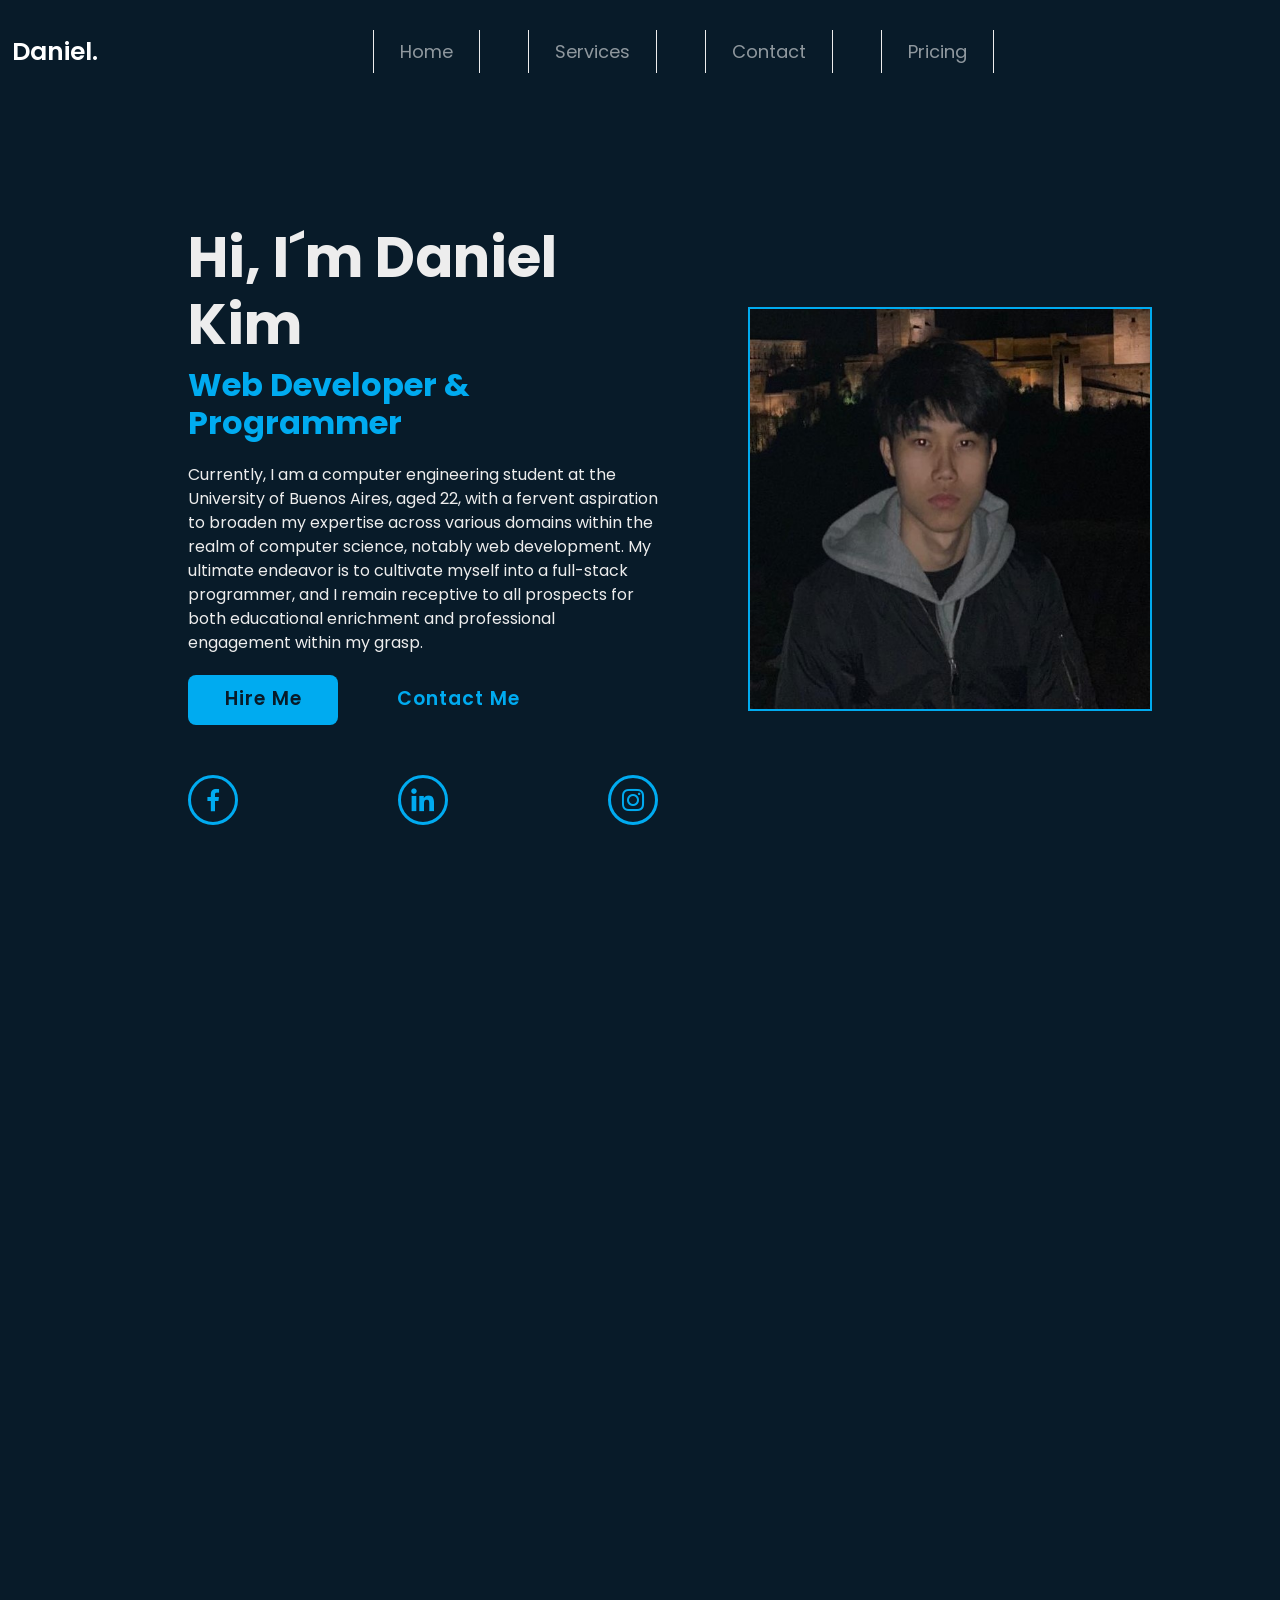
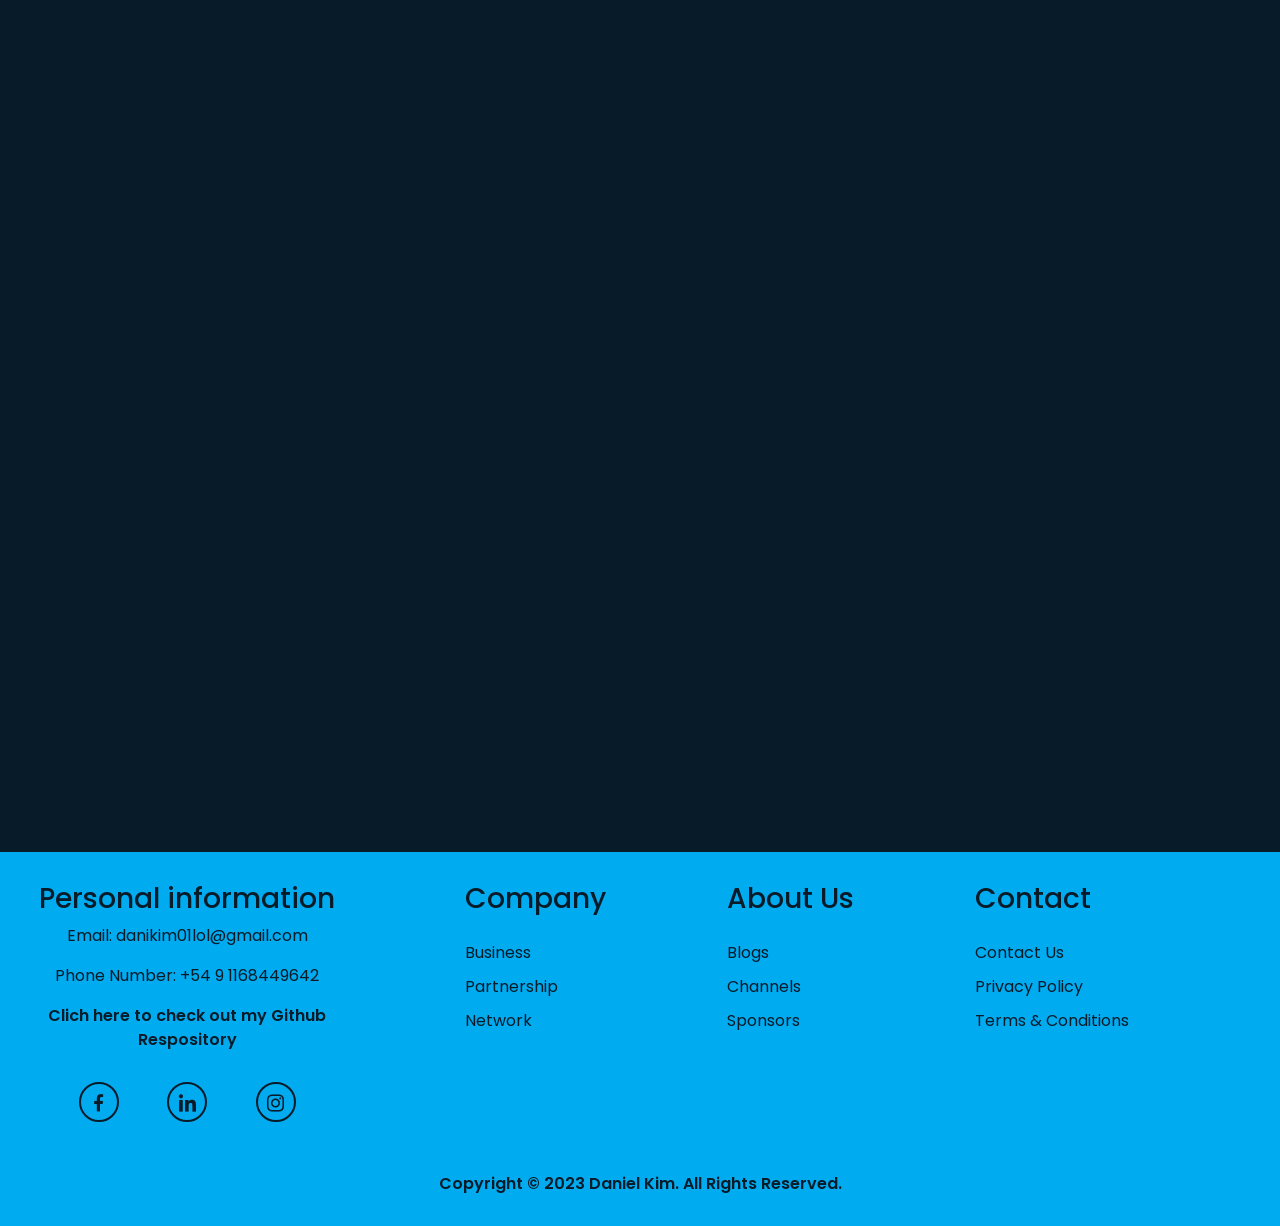
<file: index.html>
<!DOCTYPE html>
<html lang="en">
  <head>
    <meta charset="UTF-8" />
    <meta name="viewport" content="width=device-width, initial-scale=1.0" />
    <meta
      name="description"
      content="Daniel Kim is a computer engineering student at the University of Buenos Aires, aged 22, with a fervent aspiration to broaden his expertise across various domains within the realm of computer science, notably web development."
    />
    <meta
      name="keywords"
      content="Innovative Solutions, Business Empowerment, Growth Strategies,Professional Services"
    />
    <link
      href="https://unpkg.com/boxicons@2.1.4/css/boxicons.min.css"
      rel="stylesheet"
    />
    <link rel="stylesheet" href="bootstrap/bootstrap.css" />
    <link href="https://unpkg.com/aos@2.3.1/dist/aos.css" rel="stylesheet" />
    <link rel="stylesheet" href="css/styles.css" />
    <title>Home - DanielKim</title>
  </head>
  <body>
    <header>
      <nav
        class="navbar navbar-expand-md bg-transparent navbar-dark navbar-container"
      >
        <div class="container-fluid">
          <a class="navbar-brand logo mx-auto" href="index.html">
            <span>Daniel.</span>
          </a>
          <button
            class="navbar-toggler"
            type="button"
            data-bs-toggle="collapse"
            data-bs-target="#navbarSupportedContent"
            aria-controls="navbarSupportedContent"
            aria-expanded="false"
            aria-label="Toggle navigation"
          >
            <span class="navbar-toggler-icon"></span>
          </button>
          <div
            class="collapse navbar-collapse justify-content-center"
            id="navbarSupportedContent"
          >
            <ul class="navbar-nav ml-auto d-flex mi_navbar">
              <li class="nav-item mx-4">
                <a class="nav-link mx-md-2" href="index.html">Home</a>
              </li>
              <li class="nav-item mx-4">
                <a class="nav-link mx-md-2" href="services.html">Services</a>
              </li>
              <li class="nav-item mx-4">
                <a class="nav-link mx-md-2" href="contact.html">Contact</a>
              </li>
              <li class="nav-item mx-4">
                <a class="nav-link mx-md-2" href="pricing.html">Pricing</a>
              </li>
            </ul>
          </div>
        </div>
      </nav>
    </header>

    <main class="home">
      <div class="home__container">
        <div class="home__content">
          <h1>Hi, I´m Daniel Kim</h1>
          <h2>Web Developer & Programmer</h2>
          <p>
            Currently, I am a computer engineering student at the University of
            Buenos Aires, aged 22, with a fervent aspiration to broaden my
            expertise across various domains within the realm of computer
            science, notably web development. My ultimate endeavor is to
            cultivate myself into a full-stack programmer, and I remain
            receptive to all prospects for both educational enrichment and
            professional engagement within my grasp.
          </p>
          <div class="btn-box">
            <a href="contact.html">Hire Me</a>
            <a href="contact.html">Contact Me</a>
          </div>
          <div class="social-media">
            <a
              href="https://www.facebook.com/profile.php?id=100007780788058"
              target="_blank"
              ><i class="bx bxl-facebook"></i
            ></a>
            <a
              href="https://www.linkedin.com/in/daniel-kim-04999a240/"
              target="_blank"
              ><i class="bx bxl-linkedin"></i
            ></a>
            <a href="https://www.instagram.com/dan.t.kim/" target="_blank"
              ><i class="bx bxl-instagram"></i
            ></a>
          </div>
        </div>

        <div id="prof-pic">
          <img src="imagenes/prof-pic-me.JPG" alt="my profile picture" />
        </div>
      </div>

      <section data-aos="fade-up" data-aos-duration="3000">
        <h2>Some of my Projects</h2>
        <div class="my-projects">
          <div class="project">
            <div>
              <span><i class="bx bx-bitcoin"></i></span>
              <h3>Bitcoin Node</h3>
              <p>
                The main objective of this development project is to implement a
                Bitcoin Node with specific functionalities outlined in this
                statement, following Bitcoin development guidelines and
                specifications. The secondary objective of the project is to
                create a medium-scale real software project while applying good
                software development practices, including deliveries and reviews
                using a version control system.
              </p>
            </div>
            <a href="https://github.com/Danikim01/Bitcoin" target="_blank"
              >More <i class="bx bx-chevrons-right"></i
            ></a>
          </div>

          <div class="project">
            <div>
              <span><i class="bx bx-file-blank"></i></span>
              <h3>File System</h3>
              <p>
                Most computer users have had to deal with the high-level concept
                of what a file system is. While the concept may seem easy to
                grasp, it can sometimes be challenging for non-expert users to
                understand. A file system allows users to organize their data so
                that it persists over a long period of time. The following
                project consists of a simple implementation of a file system in
                C.
              </p>
            </div>
            <a
              href="https://github.com/Danikim01/sisop-fiuba/tree/entrega_filesystem"
              target="_blank"
              >More <i class="bx bx-chevrons-right"></i
            ></a>
          </div>

          <div class="project">
            <div>
              <span><i class="bx bxs-memory-card"></i></span>
              <h3>Malloc</h3>
              <p>
                The core topic of memory management revolves around the proper
                way to represent it. Physical memory can be envisioned as an
                array of memory addresses laid out one after the other. This
                term paper involves a potential implementation of the malloc
                function in C.
              </p>
            </div>
            <a
              href="https://github.com/Danikim01/sisop-fiuba/tree/entrega_malloc"
              target="_blank"
              >More <i class="bx bx-chevrons-right"></i
            ></a>
          </div>

          <div class="project">
            <div>
              <span><i class="bx bxs-terminal"></i></span>
              <h3>Shell</h3>
              <p>
                This project focuses on creating a basic shell program in C,
                often referred to as a "Command Line Interface" or "Shell." A
                shell is a crucial component of any operating system, providing
                users with a text-based interface to interact with the system's
                resources and execute commands. Provides a hands-on experience
                in system programming, C programming, and understanding
                operating system concepts.
              </p>
            </div>
            <a
              href="https://github.com/Danikim01/sisop-fiuba/tree/entrega_sched"
              target="_blank"
              >More <i class="bx bx-chevrons-right"></i
            ></a>
          </div>

          <div class="project">
            <div>
              <span><i class="bx bx-calendar"></i></span>
              <h3>Scheduling</h3>
              <p>
                When there are multiple tasks to be performed, how do you decide
                which one to do first? There must be a mechanism in place that
                allows for the allocation of CPU time to each process. The
                period of time that the kernel assigns to a process is referred
                to as a "time slice" or "time quantum." This project involves a
                simple implementation of the scheduling mechanism in C.
              </p>
            </div>

            <a
              href="https://github.com/Danikim01/sisop-fiuba/tree/entrega_sched"
              target="_blank"
              >More <i class="bx bx-chevrons-right"></i
            ></a>
          </div>

          <div class="project">
            <div>
              <span><i class="bx bxs-game"></i></span>
              <h3>Game</h3>
              <p>
                You know that everyone likes to play, I won't tell you much
                more... explore and have fun!
              </p>
            </div>
            <a href="https://github.com/Danikim01/TP_2---Algo1" target="_blank"
              >More <i class="bx bx-chevrons-right"></i
            ></a>
          </div>
        </div>
      </section>
    </main>

    <footer>
      <section id="footer-info-section">
        <div class="personal-info">
          <h3>Personal information</h3>
          <p>Email: danikim01lol@gmail.com</p>
          <p>Phone Number: +54 9 1168449642</p>
          <a
            href="https://github.com/Danikim01?tab=repositories"
            target="_blank"
            >Clich here to check out my Github Respository</a
          >
          <div class="footer__social-media">
            <a
              href="https://www.facebook.com/profile.php?id=100007780788058"
              target="_blank"
              ><i class="bx bxl-facebook"></i
            ></a>
            <a
              href="https://www.linkedin.com/in/daniel-kim-04999a240/"
              target="_blank"
              ><i class="bx bxl-linkedin"></i
            ></a>
            <a href="https://www.instagram.com/dan.t.kim/" target="_blank"
              ><i class="bx bxl-instagram"></i
            ></a>
          </div>
        </div>

        <div class="footer-subsection-container">
          <div class="footer__subsection">
            <h3>Company</h3>
            <a href="">Business</a>
            <a href="">Partnership</a>
            <a href="">Network</a>
          </div>
          <div class="footer__subsection">
            <h3>About Us</h3>
            <a href="">Blogs</a>
            <a href="">Channels</a>
            <a href="">Sponsors</a>
          </div>
          <div class="footer__subsection">
            <h3>Contact</h3>
            <a href="">Contact Us</a>
            <a href="">Privacy Policy</a>
            <a href="">Terms & Conditions</a>
          </div>
        </div>
      </section>

      <div id="copyright">
        Copyright © 2023 Daniel Kim. All Rights Reserved.
      </div>
    </footer>

    <script src="js/bootstrap.js"></script>
    <script src="https://unpkg.com/aos@2.3.1/dist/aos.js"></script>
    <script>
      AOS.init();
    </script>
  </body>
</html>
</file>
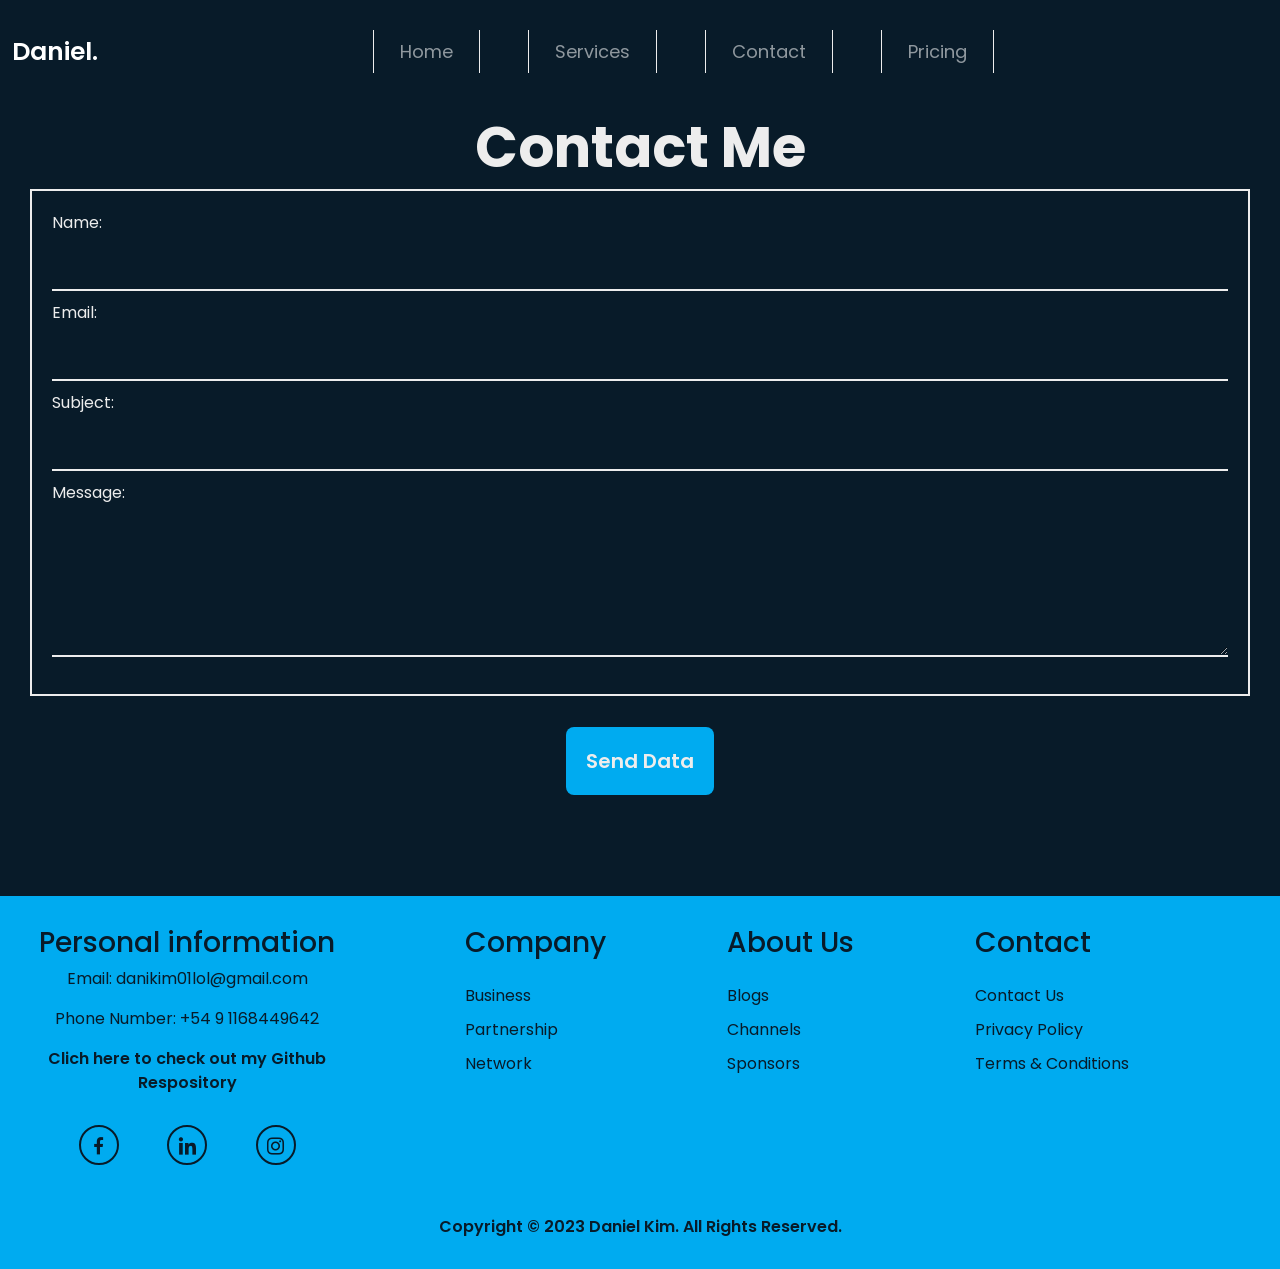
<file: contact.html>
<!DOCTYPE html>
<html lang="en">
  <head>
    <meta charset="UTF-8" />
    <meta name="viewport" content="width=device-width, initial-scale=1.0" />
    <meta
      name="description"
      content="Contact us today for inquiries, collaborations, or any questions you may have. Our team is ready to assist you in any way possible."
    />
    <meta
      name="keywords"
      content="Contact, Inquiries, Collaboration, Questions, Assistance, Contact Us, Get in touch, Contact information, Reach out, Contact form"
    />
    <link
      rel="stylesheet"
      href="https://cdnjs.cloudflare.com/ajax/libs/font-awesome/5.15.1/css/all.min.css"
    />
    <link
      href="https://unpkg.com/boxicons@2.1.4/css/boxicons.min.css"
      rel="stylesheet"
    />
    <link rel="stylesheet" href="bootstrap/bootstrap.css" />
    <link href="https://unpkg.com/aos@2.3.1/dist/aos.css" rel="stylesheet" />
    <link rel="stylesheet" href="css/styles.css" />
    <title>Contact me</title>
  </head>
  <body>
    <header>
      <nav
        class="navbar navbar-expand-md bg-transparent navbar-dark navbar-container"
      >
        <div class="container-fluid">
          <a class="navbar-brand logo mx-auto" href="index.html">
            <span>Daniel.</span>
          </a>
          <button
            class="navbar-toggler"
            type="button"
            data-bs-toggle="collapse"
            data-bs-target="#navbarSupportedContent"
            aria-controls="navbarSupportedContent"
            aria-expanded="false"
            aria-label="Toggle navigation"
          >
            <span class="navbar-toggler-icon"></span>
          </button>
          <div
            class="collapse navbar-collapse justify-content-center"
            id="navbarSupportedContent"
          >
            <ul class="navbar-nav ml-auto d-flex mi_navbar">
              <li class="nav-item mx-4">
                <a class="nav-link mx-md-2" href="index.html">Home</a>
              </li>
              <li class="nav-item mx-4">
                <a class="nav-link mx-md-2" href="services.html">Services</a>
              </li>
              <li class="nav-item mx-4">
                <a class="nav-link mx-md-2" href="contact.html">Contact</a>
              </li>
              <li class="nav-item mx-4">
                <a class="nav-link mx-md-2" href="pricing.html">Pricing</a>
              </li>
            </ul>
          </div>
        </div>
      </nav>
    </header>

    <main
      class="contact-main"
      data-aos="fade-down"
      data-aos-easing="linear"
      data-aos-duration="1500"
    >
      <h1>Contact Me</h1>
      <div class="contact-main__info-container"></div>
      <form action="">
        <div>
          <div><label for="nombre">Name:</label></div>
          <div>
            <input type="text" id="nombre" name="nombre" class="text-input" />
          </div>
        </div>

        <div>
          <div><label for="email">Email:</label></div>
          <div>
            <input type="email" id="email" name="email" class="text-input" />
          </div>
        </div>

        <div>
          <div><label for="subject">Subject:</label></div>
          <div>
            <input type="text" id="subject" name="subject" class="text-input" />
          </div>
        </div>

        <div>
          <div><label for="mensaje">Message:</label></div>
          <div>
            <textarea id="mensaje" cols="94" rows="5"></textarea>
          </div>
        </div>
      </form>
      <div id="send-data-btn"><a href="">Send Data</a></div>
    </main>

    <footer>
      <section id="footer-info-section">
        <div class="personal-info">
          <h3>Personal information</h3>
          <p>Email: danikim01lol@gmail.com</p>
          <p>Phone Number: +54 9 1168449642</p>
          <a
            href="https://github.com/Danikim01?tab=repositories"
            target="_blank"
            >Clich here to check out my Github Respository</a
          >
          <div class="footer__social-media">
            <a
              href="https://www.facebook.com/profile.php?id=100007780788058"
              target="_blank"
              ><i class="bx bxl-facebook"></i
            ></a>
            <a
              href="https://www.linkedin.com/in/daniel-kim-04999a240/"
              target="_blank"
              ><i class="bx bxl-linkedin"></i
            ></a>
            <a href="https://www.instagram.com/dan.t.kim/" target="_blank"
              ><i class="bx bxl-instagram"></i
            ></a>
          </div>
        </div>

        <div class="footer-subsection-container">
          <div class="footer__subsection">
            <h3>Company</h3>
            <a href="">Business</a>
            <a href="">Partnership</a>
            <a href="">Network</a>
          </div>
          <div class="footer__subsection">
            <h3>About Us</h3>
            <a href="">Blogs</a>
            <a href="">Channels</a>
            <a href="">Sponsors</a>
          </div>
          <div class="footer__subsection">
            <h3>Contact</h3>
            <a href="">Contact Us</a>
            <a href="">Privacy Policy</a>
            <a href="">Terms & Conditions</a>
          </div>
        </div>
      </section>

      <div id="copyright">
        Copyright © 2023 Daniel Kim. All Rights Reserved.
      </div>
    </footer>

    <script src="js/bootstrap.js"></script>
    <script src="https://unpkg.com/aos@2.3.1/dist/aos.js"></script>
    <script>
      AOS.init();
    </script>
  </body>
</html>
</file>
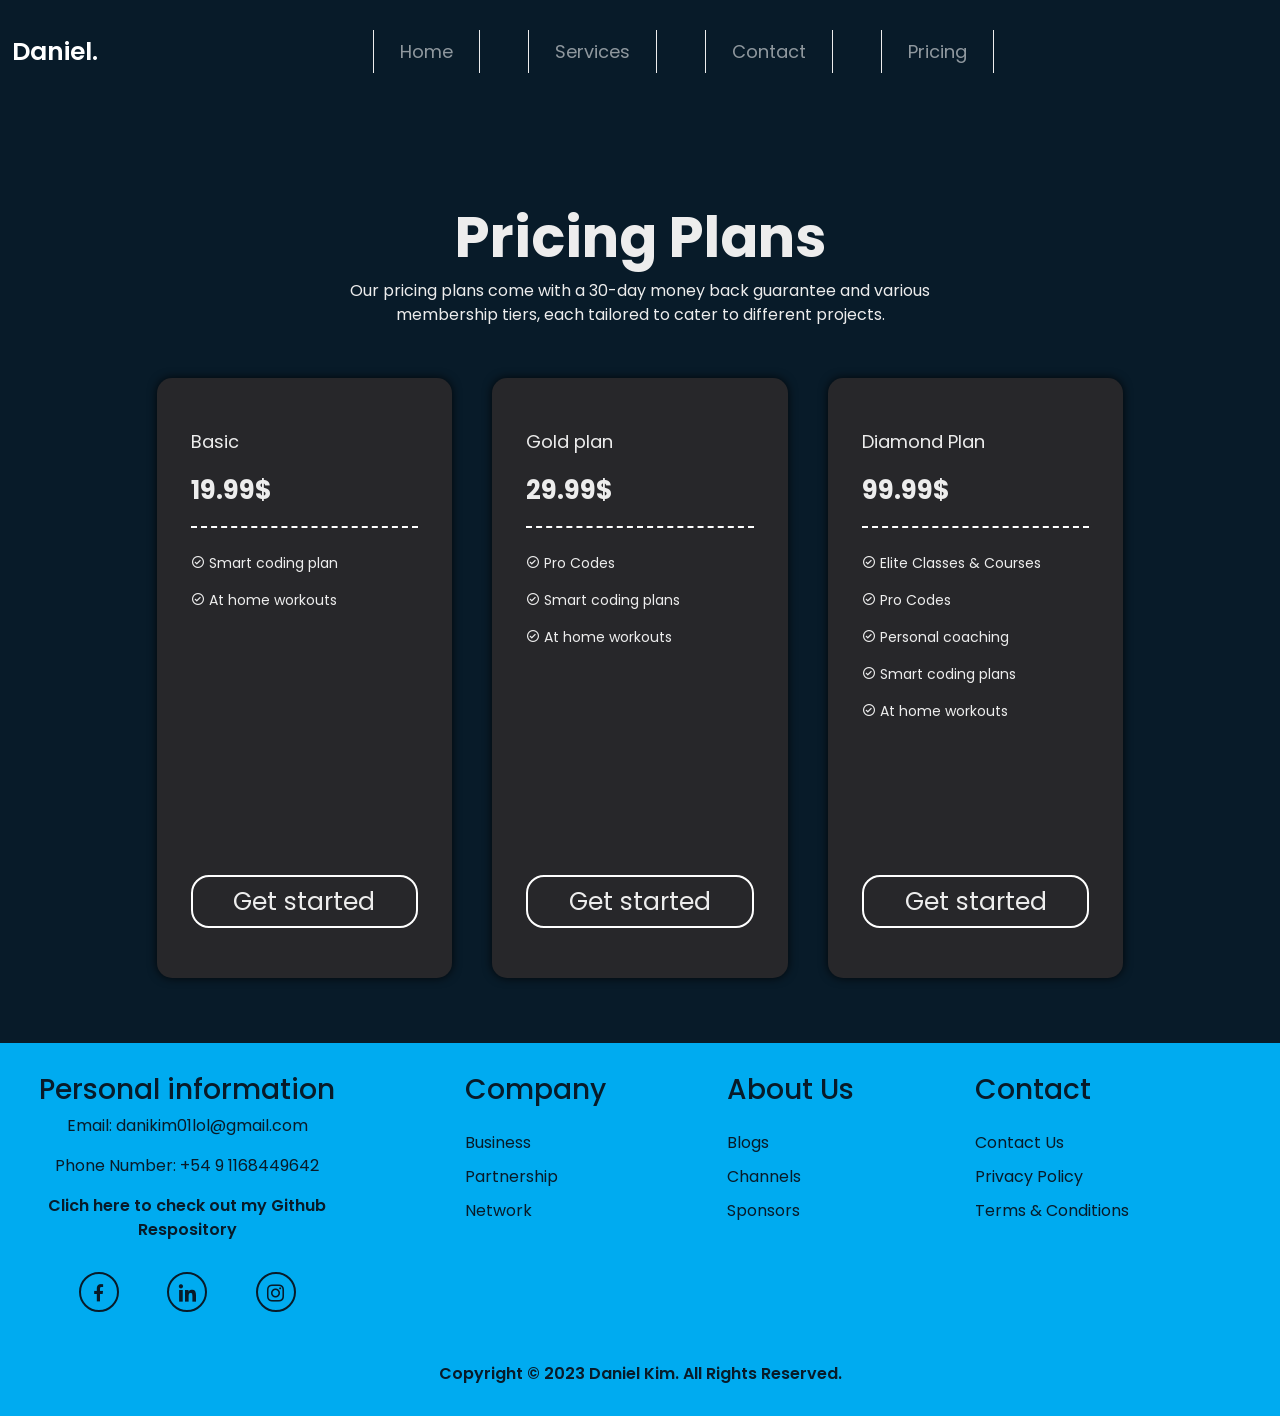
<file: pricing.html>
<!DOCTYPE html>
<html lang="en">
  <head>
    <meta charset="UTF-8" />
    <meta name="viewport" content="width=device-width, initial-scale=1.0" />
    <meta
      name="description"
      content="Discover tailored pricing options for your business needs on our pricing.html page. Find the perfect solution to fit your budget. Optimize your spending with our exclusive offers!"
    />
    <meta
      name="keywords"
      content="Pricing options, Pricing plans, Cost-effective solutions, Budget-friendly rates, Exclusive offers, Subscription pricing, Price comparison, Affordable packages, Rate details, Price customization"
    />
    <title>Pricing</title>
    <link rel="stylesheet" href="bootstrap/bootstrap.css" />
    <link
      href="https://unpkg.com/boxicons@2.1.4/css/boxicons.min.css"
      rel="stylesheet"
    />
    <link href="https://unpkg.com/aos@2.3.1/dist/aos.css" rel="stylesheet" />
    <link rel="stylesheet" href="css/styles.css" />
  </head>
  <body>
    <header>
      <nav
        class="navbar navbar-expand-md bg-transparent navbar-dark navbar-container"
      >
        <div class="container-fluid">
          <a class="navbar-brand logo mx-auto" href="index.html">
            <span>Daniel.</span>
          </a>
          <button
            class="navbar-toggler"
            type="button"
            data-bs-toggle="collapse"
            data-bs-target="#navbarSupportedContent"
            aria-controls="navbarSupportedContent"
            aria-expanded="false"
            aria-label="Toggle navigation"
          >
            <span class="navbar-toggler-icon"></span>
          </button>
          <div
            class="collapse navbar-collapse justify-content-center"
            id="navbarSupportedContent"
          >
            <ul class="navbar-nav ml-auto d-flex mi_navbar">
              <li class="nav-item mx-4">
                <a class="nav-link mx-md-2" href="index.html">Home</a>
              </li>
              <li class="nav-item mx-4">
                <a class="nav-link mx-md-2" href="services.html">Services</a>
              </li>
              <li class="nav-item mx-4">
                <a class="nav-link mx-md-2" href="contact.html">Contact</a>
              </li>
              <li class="nav-item mx-4">
                <a class="nav-link mx-md-2" href="pricing.html">Pricing</a>
              </li>
            </ul>
          </div>
        </div>
      </nav>
    </header>

    <main>
      <section class="pricing-container" data-aos="flip-right">
        <h1>Pricing Plans</h1>
        <p class="sub-header">
          Our pricing plans come with a 30-day money back guarantee and various
          membership tiers, each tailored to cater to different projects.
        </p>
        <div class="pricing">
          <div class="pricing-card">
            <div class="card-content">
              <p>Basic</p>
              <div id="price"><p>19.99$</p></div>
              <p>
                <i class="bx bx-check-circle"></i>
                Smart coding plan
              </p>
              <p>
                <i class="bx bx-check-circle"></i>
                At home workouts
              </p>
            </div>
            <button class="btn">Get started</button>
          </div>

          <div class="pricing-card">
            <div class="card-content">
              <p>Gold plan</p>
              <div id="price"><p>29.99$</p></div>
              <p>
                <i class="bx bx-check-circle"></i>
                Pro Codes
              </p>
              <p>
                <i class="bx bx-check-circle"></i>
                Smart coding plans
              </p>
              <p>
                <i class="bx bx-check-circle"></i>
                At home workouts
              </p>
            </div>
            <button class="btn">Get started</button>
          </div>

          <div class="pricing-card">
            <div class="card-content">
              <p>Diamond Plan</p>
              <div id="price"><p>99.99$</p></div>
              <p>
                <i class="bx bx-check-circle"></i>
                Elite Classes & Courses
              </p>
              <p>
                <i class="bx bx-check-circle"></i>
                Pro Codes
              </p>
              <p>
                <i class="bx bx-check-circle"></i>
                Personal coaching
              </p>
              <p>
                <i class="bx bx-check-circle"></i>
                Smart coding plans
              </p>
              <p>
                <i class="bx bx-check-circle"></i>
                At home workouts
              </p>
            </div>
            <button class="btn">Get started</button>
          </div>
        </div>
      </section>
    </main>

    <footer>
      <section id="footer-info-section">
        <div class="personal-info">
          <h3>Personal information</h3>
          <p>Email: danikim01lol@gmail.com</p>
          <p>Phone Number: +54 9 1168449642</p>
          <a
            href="https://github.com/Danikim01?tab=repositories"
            target="_blank"
            >Clich here to check out my Github Respository</a
          >
          <div class="footer__social-media">
            <a
              href="https://www.facebook.com/profile.php?id=100007780788058"
              target="_blank"
              ><i class="bx bxl-facebook"></i
            ></a>
            <a
              href="https://www.linkedin.com/in/daniel-kim-04999a240/"
              target="_blank"
              ><i class="bx bxl-linkedin"></i
            ></a>
            <a href="https://www.instagram.com/dan.t.kim/" target="_blank"
              ><i class="bx bxl-instagram"></i
            ></a>
          </div>
        </div>

        <div class="footer-subsection-container">
          <div class="footer__subsection">
            <h3>Company</h3>
            <a href="">Business</a>
            <a href="">Partnership</a>
            <a href="">Network</a>
          </div>
          <div class="footer__subsection">
            <h3>About Us</h3>
            <a href="">Blogs</a>
            <a href="">Channels</a>
            <a href="">Sponsors</a>
          </div>
          <div class="footer__subsection">
            <h3>Contact</h3>
            <a href="">Contact Us</a>
            <a href="">Privacy Policy</a>
            <a href="">Terms & Conditions</a>
          </div>
        </div>
      </section>

      <div id="copyright">
        Copyright © 2023 Daniel Kim. All Rights Reserved.
      </div>
    </footer>

    <script src="js/bootstrap.js"></script>
    <script src="https://unpkg.com/aos@2.3.1/dist/aos.js"></script>
    <script>
      AOS.init();
    </script>
  </body>
</html>
</file>
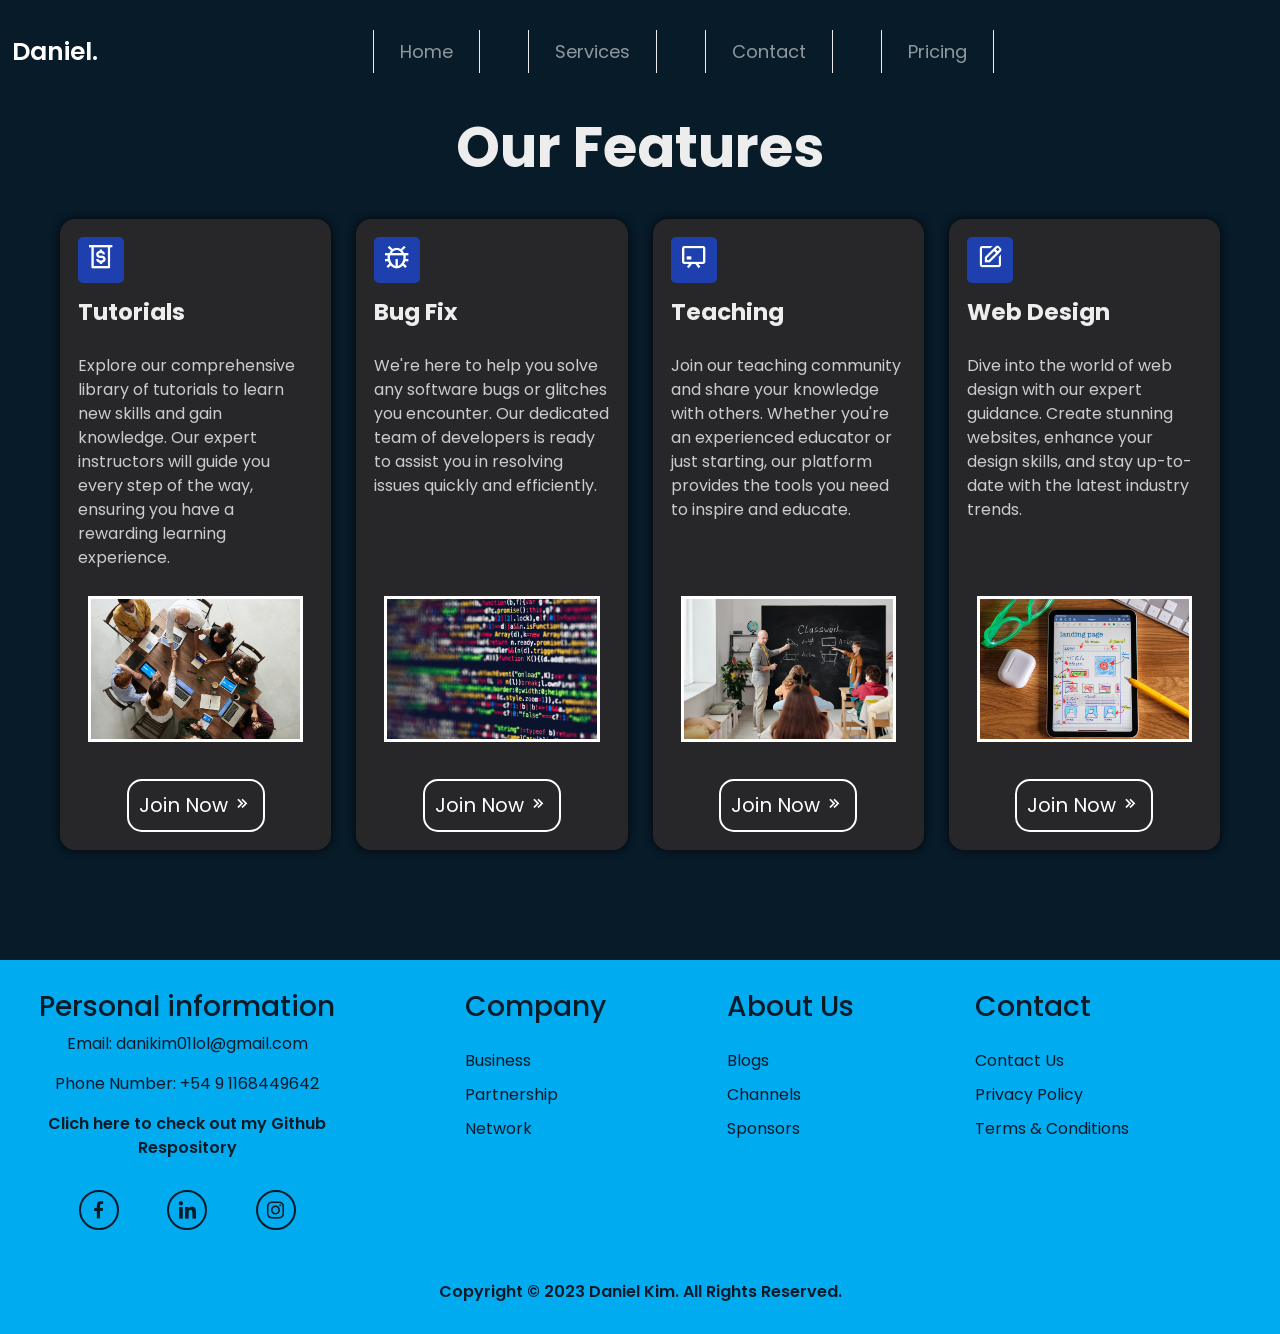
<file: services.html>
<!DOCTYPE html>
<html lang="en">
  <head>
    <meta charset="UTF-8" />
    <meta name="viewport" content="width=device-width, initial-scale=1.0" />
    <meta
      name="description"
      content="Explore our comprehensive services in teaching, tutorials, and web programming. Get expert guidance and top-notch education to enhance your skills and knowledge."
    />
    <meta
      name="keywords"
      content="Teaching services, Tutorials, Web programming, Online education, Expert guidance, Skill development, Programming courses, Learning resources, Coding tutorials, Web development lessons"
    />
    <link
      href="https://unpkg.com/boxicons@2.1.4/css/boxicons.min.css"
      rel="stylesheet"
    />
    <link rel="stylesheet" href="bootstrap/bootstrap.css" />
    <link href="https://unpkg.com/aos@2.3.1/dist/aos.css" rel="stylesheet" />
    <link rel="stylesheet" href="css/styles.css" />
    <title>Services</title>
  </head>
  <body>
    <header>
      <nav
        class="navbar navbar-expand-md bg-transparent navbar-dark navbar-container"
      >
        <div class="container-fluid">
          <a class="navbar-brand logo mx-auto" href="index.html">
            <span>Daniel.</span>
          </a>
          <button
            class="navbar-toggler"
            type="button"
            data-bs-toggle="collapse"
            data-bs-target="#navbarSupportedContent"
            aria-controls="navbarSupportedContent"
            aria-expanded="false"
            aria-label="Toggle navigation"
          >
            <span class="navbar-toggler-icon"></span>
          </button>
          <div
            class="collapse navbar-collapse justify-content-center"
            id="navbarSupportedContent"
          >
            <ul class="navbar-nav ml-auto d-flex mi_navbar">
              <li class="nav-item mx-4">
                <a class="nav-link mx-md-2" href="index.html">Home</a>
              </li>
              <li class="nav-item mx-4">
                <a class="nav-link mx-md-2" href="services.html">Services</a>
              </li>
              <li class="nav-item mx-4">
                <a class="nav-link mx-md-2" href="contact.html">Contact</a>
              </li>
              <li class="nav-item mx-4">
                <a class="nav-link mx-md-2" href="pricing.html">Pricing</a>
              </li>
            </ul>
          </div>
        </div>
      </nav>
    </header>

    <main class="services-main" data-aos="zoom-in-up">
      <h1>Our Features</h1>
      <div class="features">
        <div class="card">
          <span><i class="bx bx-money-withdraw"></i></span>
          <h2>Tutorials</h2>
          <p>
            Explore our comprehensive library of tutorials to learn new skills
            and gain knowledge. Our expert instructors will guide you every step
            of the way, ensuring you have a rewarding learning experience.
          </p>
          <div id="card-image">
            <img src="imagenes/pexels-fauxels-3183197.jpg" alt="tutorials-image" />
          </div>
          <a href="pricing.html"
            >Join Now <i class="bx bx-chevrons-right"></i
          ></a>
        </div>

        <div class="card">
          <span><i class="bx bx-bug"></i></span>
          <h2>Bug Fix</h2>
          <p>
            We're here to help you solve any software bugs or glitches you
            encounter. Our dedicated team of developers is ready to assist you
            in resolving issues quickly and efficiently.
          </p>
          <div id="card-image">
            <img src="imagenes/pexels-markus-spiske-2004161.jpg" alt="Bug fixes image" />
          </div>
          <a href="pricing.html"
            >Join Now <i class="bx bx-chevrons-right"></i
          ></a>
        </div>

        <div class="card">
          <span><i class="bx bx-chalkboard"></i></span>
          <h2>Teaching</h2>
          <p>
            Join our teaching community and share your knowledge with others.
            Whether you're an experienced educator or just starting, our
            platform provides the tools you need to inspire and educate.
          </p>
          <div id="card-image">
            <img src="imagenes/pexels-max-fischer-5212338.jpg" alt="Teaching image" />
          </div>
          <a href="pricing.html"
            >Join Now <i class="bx bx-chevrons-right"></i
          ></a>
        </div>

        <div class="card">
          <span><i class="bx bx-edit"></i></span>
          <h2>Web Design</h2>
          <p>
            Dive into the world of web design with our expert guidance. Create
            stunning websites, enhance your design skills, and stay up-to-date
            with the latest industry trends.
          </p>
          <div id="card-image">
            <img src="imagenes/pexels-davide-baraldi-11813187.jpg" alt="Web design image" />
          </div>
          <a href="pricing.html"
            >Join Now <i class="bx bx-chevrons-right"></i
          ></a>
        </div>
      </div>
    </main>

    <footer>
      <section id="footer-info-section">
        <div class="personal-info">
          <h3>Personal information</h3>
          <p>Email: danikim01lol@gmail.com</p>
          <p>Phone Number: +54 9 1168449642</p>
          <a
            href="https://github.com/Danikim01?tab=repositories"
            target="_blank"
            >Clich here to check out my Github Respository</a
          >
          <div class="footer__social-media">
            <a
              href="https://www.facebook.com/profile.php?id=100007780788058"
              target="_blank"
              ><i class="bx bxl-facebook"></i
            ></a>
            <a
              href="https://www.linkedin.com/in/daniel-kim-04999a240/"
              target="_blank"
              ><i class="bx bxl-linkedin"></i
            ></a>
            <a href="https://www.instagram.com/dan.t.kim/" target="_blank"
              ><i class="bx bxl-instagram"></i
            ></a>
          </div>
        </div>

        <div class="footer-subsection-container">
          <div class="footer__subsection">
            <h3>Company</h3>
            <a href="">Business</a>
            <a href="">Partnership</a>
            <a href="">Network</a>
          </div>
          <div class="footer__subsection">
            <h3>About Us</h3>
            <a href="">Blogs</a>
            <a href="">Channels</a>
            <a href="">Sponsors</a>
          </div>
          <div class="footer__subsection">
            <h3>Contact</h3>
            <a href="">Contact Us</a>
            <a href="">Privacy Policy</a>
            <a href="">Terms & Conditions</a>
          </div>
        </div>
      </section>

      <div id="copyright">
        Copyright © 2023 Daniel Kim. All Rights Reserved.
      </div>
    </footer>

    <script src="js/bootstrap.js"></script>
    <script src="https://unpkg.com/aos@2.3.1/dist/aos.js"></script>
    <script>
      AOS.init();
    </script>
  </body>
</html>
</file>
<file: css/styles.css>
@import url("https://fonts.googleapis.com/css2?family=Poppins:wght@300&display=swap");
h1 {
  font-size: 56px;
  font-weight: 700;
}

h2 {
  font-size: 32px;
  font-weight: 700;
  color: #00abf0;
}

@media (max-width: 900px) {
  h1 {
    font-size: 45px;
  }
  h2 {
    font-size: 25px;
  }
}
@media (max-width: 700px) {
  h1 {
    font-size: 35px;
  }
  h2 {
    font-size: 20px;
  }
}
.contact-main {
  display: flex;
  flex-direction: column;
  justify-content: center;
  align-items: center;
  color: #ededed;
  margin-bottom: 90px;
  padding: 30px;
}
.contact-main form {
  border: 2px solid #ededed;
  padding: 20px;
}
.contact-main input[type=text], .contact-main input[type=email], .contact-main textarea {
  width: 100%;
  padding: 10px;
  margin: 10px 0;
  border: none;
  background: transparent;
  border-bottom: 2px solid #ededed;
  color: #ededed;
  font-size: 16px;
  font-weight: 400;
}
.contact-main input[type=text]:focus, .contact-main input[type=email]:focus, .contact-main textarea:focus {
  outline: none;
}
.contact-main #send-data-btn {
  margin-top: 50px;
  transition: all 0.5s;
}
.contact-main #send-data-btn a {
  height: 40px;
  width: 100%;
  font-size: 20px;
  padding: 20px;
  text-decoration: none;
  background-color: #00abf0;
  border-radius: 8px;
  color: #ededed;
  font-weight: 600;
}
.contact-main #send-data-btn:hover {
  opacity: 0.6;
}

.services-main {
  margin-bottom: 50px;
  padding: 30px;
}
.services-main h1 {
  text-align: center;
  color: #ededed;
}
.services-main h2 {
  color: #ededed;
  font-size: 23px;
}
.services-main .features {
  width: 100%;
  padding: 30px;
  display: grid;
  grid-template-columns: repeat(4, 1fr);
  gap: 25px;
}
.services-main .features .card {
  height: 100%;
  background-color: #27272a;
  padding: 1rem;
  border: 2px solid transparent;
  box-shadow: 0 0 10px rgba(0, 0, 0, 0.8); /* Sombreado */
  border-radius: 15px;
  transition: all 0.3s ease;
}
.services-main .features .card:hover {
  border: 2px solid #fff;
}
.services-main .features .card span {
  display: inline-block;
  align-self: flex-start;
  background-color: #1e40af;
  padding: 2px 9px;
  margin-bottom: 1rem;
  font-size: 1.75rem;
  color: #fff;
  border-radius: 5px;
}
.services-main .features .card p {
  width: 100%;
  height: 100%;
  color: #ccc;
  margin-top: 1.25rem;
}
.services-main .features .card #card-image {
  margin: 10px;
  margin-bottom: 2.3rem;
  border: 3px solid #fff;
  transition: all 0.6s ease;
}
.services-main .features .card #card-image img {
  width: 100%;
  height: 100%;
}
.services-main .features .card #card-image:hover {
  opacity: 0.5;
}
.services-main .features .card a {
  align-self: center;
  color: #fff;
  text-decoration: none;
  font-size: 1.23rem;
  border: 2px solid #fff;
  padding: 10px;
  border-radius: 15px;
  transition: all 0.5s ease-in-out;
}
.services-main .features .card a:hover {
  background-color: #fff;
  color: #27272a;
}
@media (max-width: 1200px) {
  .services-main .features {
    grid-template-columns: repeat(2, 1fr);
    gap: 20px;
  }
}
@media (max-width: 900px) {
  .services-main .features {
    grid-template-columns: repeat(1, 1fr);
  }
}
@media (max-width: 600px) {
  .services-main .features .card #card-image {
    display: none;
  }
}

.pricing-container {
  margin-top: 90px;
  padding: 30px;
  color: #ededed;
  display: flex;
  flex-direction: column;
  align-items: center;
  justify-content: center;
}
.pricing-container .sub-header {
  max-width: 600px;
  text-align: center;
}
.pricing-container .pricing {
  padding: 35px;
  display: grid;
  grid-template-columns: repeat(3, 1fr);
  gap: 40px;
  width: 85%;
}
.pricing-container .pricing .pricing-card {
  display: flex;
  flex-direction: column;
  width: 100%;
  height: 600px;
  background-color: #27272a;
  padding: 3rem 2rem;
  border: 2px solid transparent;
  box-shadow: 0 0 10px rgba(0, 0, 0, 0.8);
  border-radius: 15px;
  transition: all 0.3s ease;
}
.pricing-container .pricing .pricing-card:hover {
  border: 2px solid #fff;
}
.pricing-container .pricing .pricing-card .card-content {
  flex: 1;
}
.pricing-container .pricing .pricing-card .card-content p:nth-child(1) {
  font-size: 18px;
}
.pricing-container .pricing .pricing-card .card-content p:nth-child(3) {
  margin-top: 1.6rem;
}
.pricing-container .pricing .pricing-card .card-content #price {
  border-bottom: 2px dashed #fff;
}
.pricing-container .pricing .pricing-card .card-content #price p {
  font-size: 1.6rem;
  font-weight: 700;
}
.pricing-container .pricing .pricing-card .card-content p {
  font-size: 14px;
}
.pricing-container .pricing .pricing-card .btn {
  color: #ededed;
  font-size: 25px;
  border-radius: 18px;
  border: 2px solid #fff;
  transition: all 0.3 ease;
  width: 100%;
}
.pricing-container .pricing .pricing-card .btn:hover {
  background-color: #fff;
  color: #27272a;
}
@media (max-width: 966px) {
  .pricing-container .pricing .pricing-card .btn {
    font-size: 20px;
  }
}
@media (max-width: 768px) {
  .pricing-container .pricing {
    grid-template-columns: 1fr;
    gap: 20px;
  }
}

* {
  margin: 0;
  padding: 0;
  box-sizing: border-box;
  font-family: "Poppins", sans-serif;
}

body {
  background-color: #081b29;
}
body .home {
  margin-top: 90px;
}
body .home__container {
  margin-bottom: 120px;
  width: 100%;
  padding: auto;
  display: flex;
  flex-direction: row;
  height: 100%;
  justify-content: space-around;
  align-items: center;
  padding: 0 10%;
}
body .home__container .home__content {
  padding: 20px;
  margin-top: 30px;
  width: 100%;
  margin-left: 40px;
  margin-right: 40px;
  color: #ededed;
}
body .home__container .home__content h1 {
  position: relative;
}
body .home__container .home__content h1::before {
  content: "";
  position: absolute;
  top: 0;
  right: 0;
  width: 100%;
  height: 100%;
  background: #081b29;
  animation: showRight 1s ease forwards;
  animation-delay: 1s;
}
body .home__container .home__content h2 {
  position: relative;
}
body .home__container .home__content h2::before {
  content: "";
  position: absolute;
  top: 0;
  right: 0;
  width: 100%;
  height: 100%;
  background: #081b29;
  animation: showRight 1s ease forwards;
  animation-delay: 1.3s;
}
body .home__container .home__content p {
  font-size: 16px;
  font-weight: 400;
  margin: 20px 0;
  max-width: 600px;
  position: relative;
}
body .home__container .home__content p::before {
  content: "";
  position: absolute;
  top: 0;
  right: 0;
  width: 100%;
  height: 100%;
  background: #081b29;
  animation: showRight 1s ease forwards;
  animation-delay: 1.5s;
}
body .home__container .home__content .btn-box {
  position: relative;
  width: 345px;
  height: 50px;
  display: flex;
  justify-content: space-between;
}
body .home__container .home__content .btn-box::before {
  content: "";
  position: absolute;
  top: 0;
  right: 0;
  width: 100%;
  height: 100%;
  background: #081b29;
  animation: showRight 1s ease forwards;
  animation-delay: 1.9s;
  z-index: 2;
}
body .home__container .home__content .btn-box a {
  overflow: hidden;
  position: relative;
  display: flex;
  justify-content: center;
  align-items: center;
  text-decoration: none;
  height: 100%;
  width: 150px;
  color: #081b29;
  font-size: 19px;
  font-weight: 600;
  background: #00abf0;
  border: 2px solid #00abf0;
  border-radius: 8px;
  letter-spacing: 1px;
  z-index: 1;
}
body .home__container .home__content .btn-box a:hover::before {
  width: 100%;
}
body .home__container .home__content .btn-box a::before {
  content: "";
  position: absolute;
  background: red;
  width: 0;
  height: 100%;
  z-index: -1;
  transition: all 0.5s;
}
body .home__container .home__content .btn-box a:nth-child(1) {
  border: hidden;
}
body .home__container .home__content .btn-box a:nth-child(1):hover {
  color: #00abf0;
}
body .home__container .home__content .btn-box a:nth-child(1)::before {
  background: #081b29;
}
body .home__container .home__content .btn-box a:nth-child(2) {
  background: transparent;
  color: #00abf0;
  border: hidden;
}
body .home__container .home__content .btn-box a:nth-child(2):hover {
  color: #081b29;
}
body .home__container .home__content .btn-box a:nth-child(2)::before {
  background: #00abf0;
}
body .home__container .home__content .social-media {
  margin-top: 50px;
  width: 100%;
  display: flex;
  flex-direction: row;
  justify-content: space-between;
  position: relative;
}
body .home__container .home__content .social-media::before {
  content: "";
  position: absolute;
  top: 0;
  right: 0;
  width: 100%;
  height: 100%;
  background: #081b29;
  animation: showRight 1s ease forwards;
  animation-delay: 2.2s;
  z-index: 2;
}
body .home__container .home__content .social-media a {
  position: relative;
  display: flex;
  text-decoration: none;
  justify-content: center;
  align-items: center;
  width: 50px;
  height: 50px;
  background: transparent;
  border-radius: 50%;
  border: 3px solid #00abf0;
  color: #00abf0;
  font-size: 30px;
  z-index: 1;
  overflow: hidden;
}
body .home__container .home__content .social-media a::before {
  content: "";
  position: absolute;
  background: #00abf0;
  width: 0;
  height: 100%;
  z-index: -1;
  transition: all 1s;
}
body .home__container .home__content .social-media a:hover::before {
  width: 100%;
}
body .home__container .home__content .social-media a:hover {
  color: #081b29;
}
body .home__container #prof-pic {
  margin-left: 30px;
  position: relative;
  border: #00abf0 2px solid;
}
body .home__container #prof-pic::before {
  content: "";
  position: absolute;
  top: 0;
  right: 0;
  width: 100%;
  height: 100%;
  background: #081b29;
  animation: showRight 1s ease forwards;
  animation-delay: 1.7s;
}
body .home__container #prof-pic img {
  height: 400px;
  width: 400px;
  transition: all 0.5s;
}
body .home__container #prof-pic img:hover {
  opacity: 0.5;
}
@media (max-width: 768px) {
  body .home__container {
    margin-top: 80px;
    margin-bottom: 80px;
  }
  body .home__container .home__content {
    text-align: center;
    display: flex;
    flex-direction: column;
    justify-content: center;
    align-items: center;
  }
  body .home__container .home__content .btn-box {
    display: flex;
    flex-direction: column;
    align-items: center;
    height: 80px;
  }
  body .home__container .home__content .social-media {
    justify-content: center;
  }
  body .home__container .home__content .social-media a {
    margin: auto;
  }
  body .aptitudes {
    transform: translateY(-50px);
  }
}

.home section {
  margin-bottom: 80px;
}
.home section h2, .home section h3 {
  text-align: center;
}
.home section .my-projects {
  display: grid;
  justify-items: center;
  color: #ededed;
  grid-template-columns: repeat(3, 1fr);
  padding: 40px;
  gap: 24px;
  width: 100%;
}
.home section .my-projects .project {
  width: 90%;
  display: flex;
  flex-direction: column;
  align-items: center;
  text-align: center;
  justify-content: space-between;
  padding: 1.3rem;
  background-color: #27272a;
  border: 2px solid transparent;
  border-radius: 15px;
  transition: all 0.3s ease;
}
.home section .my-projects .project:hover {
  border: 2px solid #fff;
}
.home section .my-projects .project h3 {
  padding: 10px;
  border-top: #fff solid 3px;
  border-bottom: #fff solid 3px;
}
.home section .my-projects .project p {
  padding: 1rem;
  margin-top: 10px;
  margin-bottom: 15px;
}
.home section .my-projects .project span {
  display: inline-block;
  background-color: #1e40af;
  padding: 2px 9px;
  margin-bottom: 1rem;
  font-size: 1.75rem;
  color: #fff;
  border-radius: 5px;
  font-size: 2rem;
  margin-bottom: 25px;
}
.home section .my-projects .project a {
  align-self: center;
  color: #fff;
  text-decoration: none;
  font-size: 1.23rem;
  border: 2px solid #fff;
  padding: 10px;
  border-radius: 15px;
  transition: all 0.5s ease-in-out;
}
.home section .my-projects .project a:hover {
  background-color: #fff;
  color: #27272a;
}
@media (max-width: 1100px) {
  .home section .my-projects {
    grid-template-columns: repeat(2, 1fr);
  }
}
@media (max-width: 768px) {
  .home section .my-projects {
    grid-template-columns: repeat(1, 1fr);
  }
  .home section .my-projects .project p {
    max-width: 450px;
  }
}

.logo {
  position: relative;
  font-size: 25px;
  color: #ededed;
  text-decoration: none;
  font-weight: 600;
}
.logo span:hover {
  color: #00abf0;
}
.logo::before {
  content: " ";
  position: absolute;
  top: 0;
  right: 0;
  width: 100%;
  height: 100%;
  background: #081b29;
  animation: showRight 1s ease forwards;
  animation-delay: 0.4s;
}

@keyframes showRight {
  100% {
    width: 0;
  }
}
.navbar-container {
  margin-top: 20px;
  position: relative;
}
.navbar-container::before {
  content: "";
  position: absolute;
  top: 0;
  right: 0;
  width: 100%;
  height: 100%;
  background: #081b29;
  animation: showRight 1s ease forwards;
  animation-delay: 1s;
}

.mi_navbar li a {
  font-size: 18px;
  color: #ededed;
}
@media (min-width: 768px) {
  .mi_navbar li {
    border-right: solid 1px #ededed;
    border-left: #ededed 1px solid;
    padding-left: 10px;
    padding-right: 10px;
  }
}

@media (max-width: 768px) {
  .home {
    transform: translateY(-80px);
  }
}
footer {
  height: 100%;
  width: 100%;
  padding: 30px;
  background-color: #00abf0;
  color: #081b29;
}
footer #footer-info-section {
  display: flex;
  flex-direction: row;
  justify-content: space-evenly;
}
footer #footer-info-section p {
  max-width: 300px;
  text-align: justify;
}
footer #footer-info-section .footer-subsection-container {
  display: flex;
  flex-direction: row;
  justify-content: space-evenly;
  width: 90%;
}
footer #footer-info-section .footer-subsection-container .footer__subsection {
  display: flex;
  flex-direction: column;
}
footer #footer-info-section .footer-subsection-container .footer__subsection h3 {
  margin-bottom: 25px;
}
footer #footer-info-section .footer-subsection-container .footer__subsection a {
  margin-bottom: 10px;
  text-decoration: none;
  color: #081b29;
}
footer #footer-info-section .personal-info {
  display: flex;
  flex-direction: column;
  align-items: center;
}
footer #footer-info-section .personal-info h2 {
  margin-bottom: 30px;
}
footer #footer-info-section .personal-info p {
  color: #081b29;
  font-size: 16px;
}
footer #footer-info-section .personal-info a {
  text-align: center;
  color: #081b29;
  text-decoration: none;
  font-size: 16px;
  font-weight: 600;
}
footer #footer-info-section .personal-info a:hover {
  color: #ededed;
}
footer #footer-info-section .personal-info .footer__social-media {
  display: flex;
  flex-direction: row;
  justify-content: space-evenly;
  width: 100%;
  margin-top: 30px;
}
footer #footer-info-section .personal-info .footer__social-media a {
  display: flex;
  text-decoration: none;
  justify-content: center;
  align-items: center;
  border: 2px solid #081b29;
  border-radius: 50%;
  font-size: 23px;
  color: #081b29;
  height: 40px;
  width: 40px;
  transition: all 0.3s ease;
}
footer #footer-info-section .personal-info .footer__social-media a:hover {
  background-color: #081b29;
  color: #ededed;
}
footer #copyright {
  text-align: center;
  margin-top: 50px;
  font-weight: 600;
}

@media (max-width: 1024px) {
  #prof-pic {
    display: none;
  }
}
@media (max-width: 900px) {
  footer #footer-info-section {
    display: flex;
    flex-direction: column;
    align-items: center;
  }
  footer #footer-info-section .footer-subsection-container {
    margin-top: 90px;
    margin-bottom: 90px;
  }
}
@media (max-width: 600px) {
  footer #footer-info-section .footer-subsection-container {
    display: flex;
    flex-direction: column;
    align-items: center;
    justify-content: center;
  }
  footer #footer-info-section .footer-subsection-container .footer__subsection {
    text-align: center;
    margin-top: 30px;
  }
}

/*# sourceMappingURL=styles.css.map */
</file>
